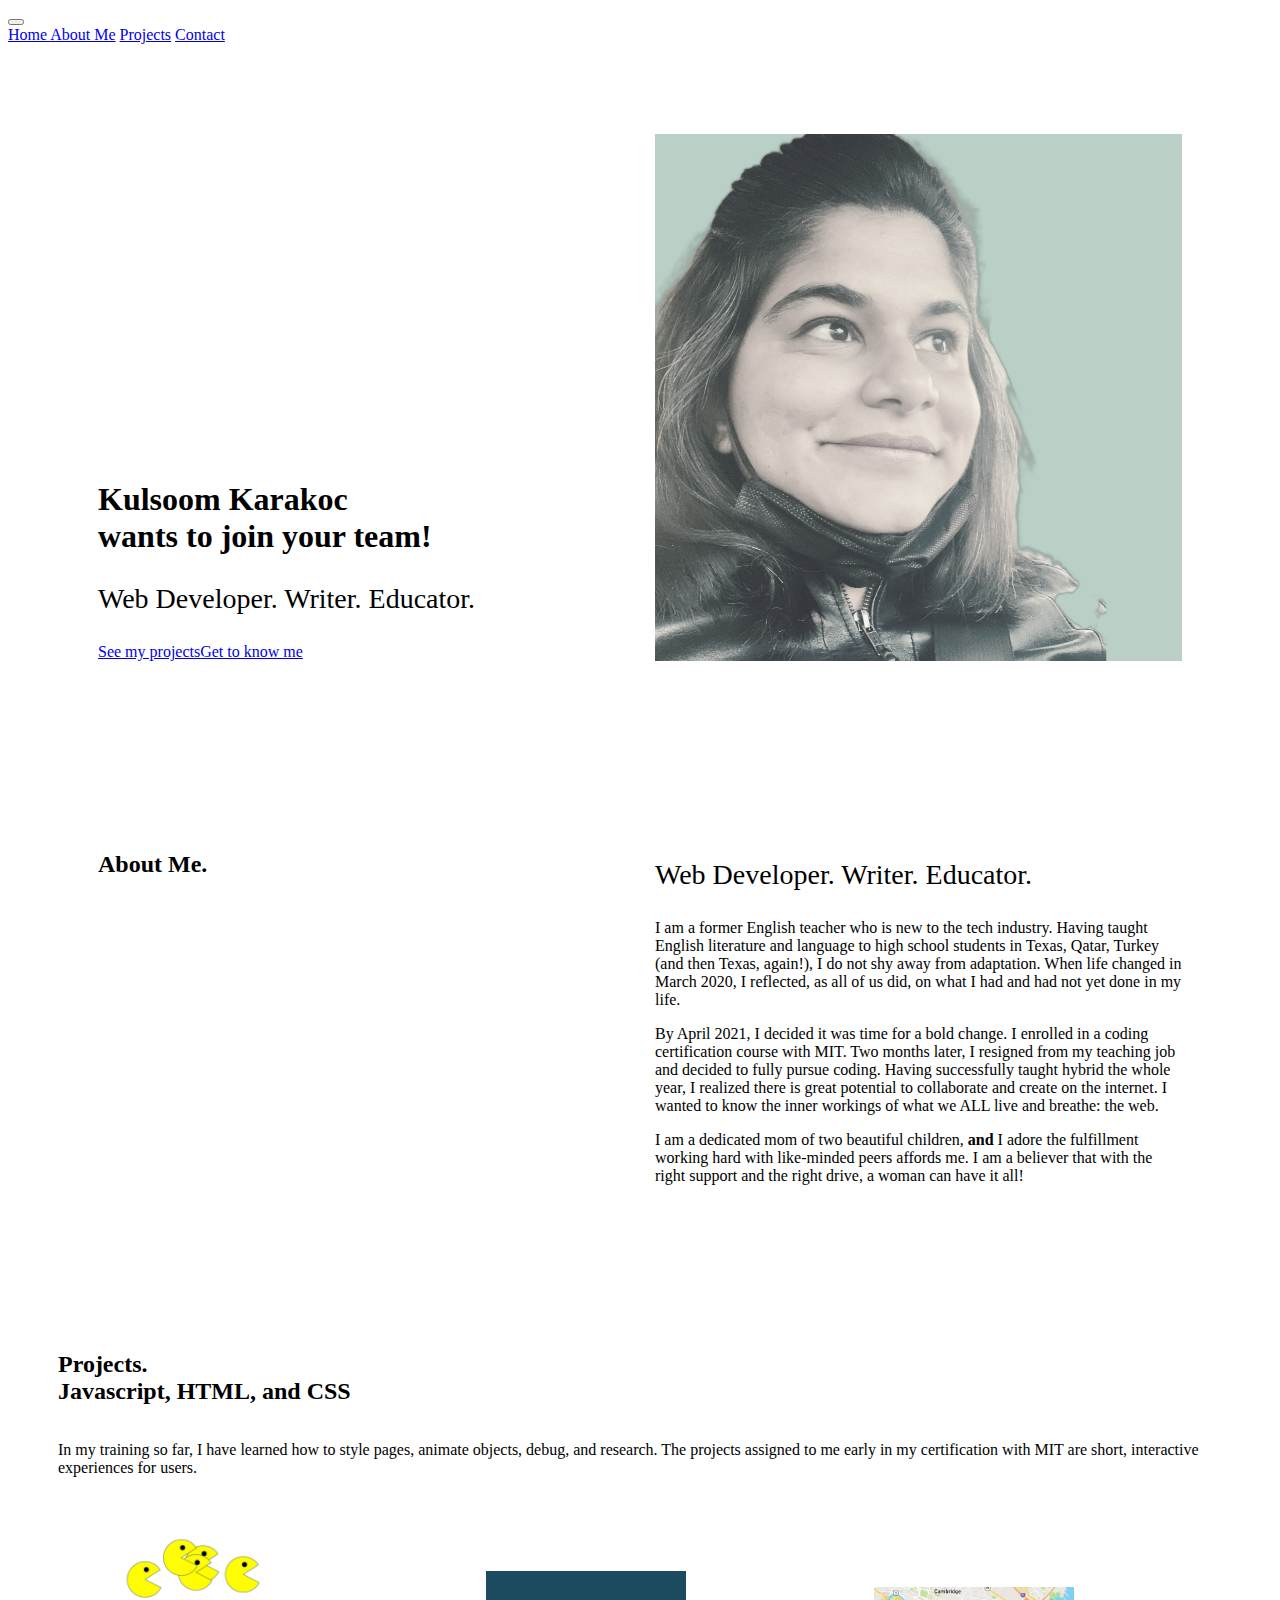
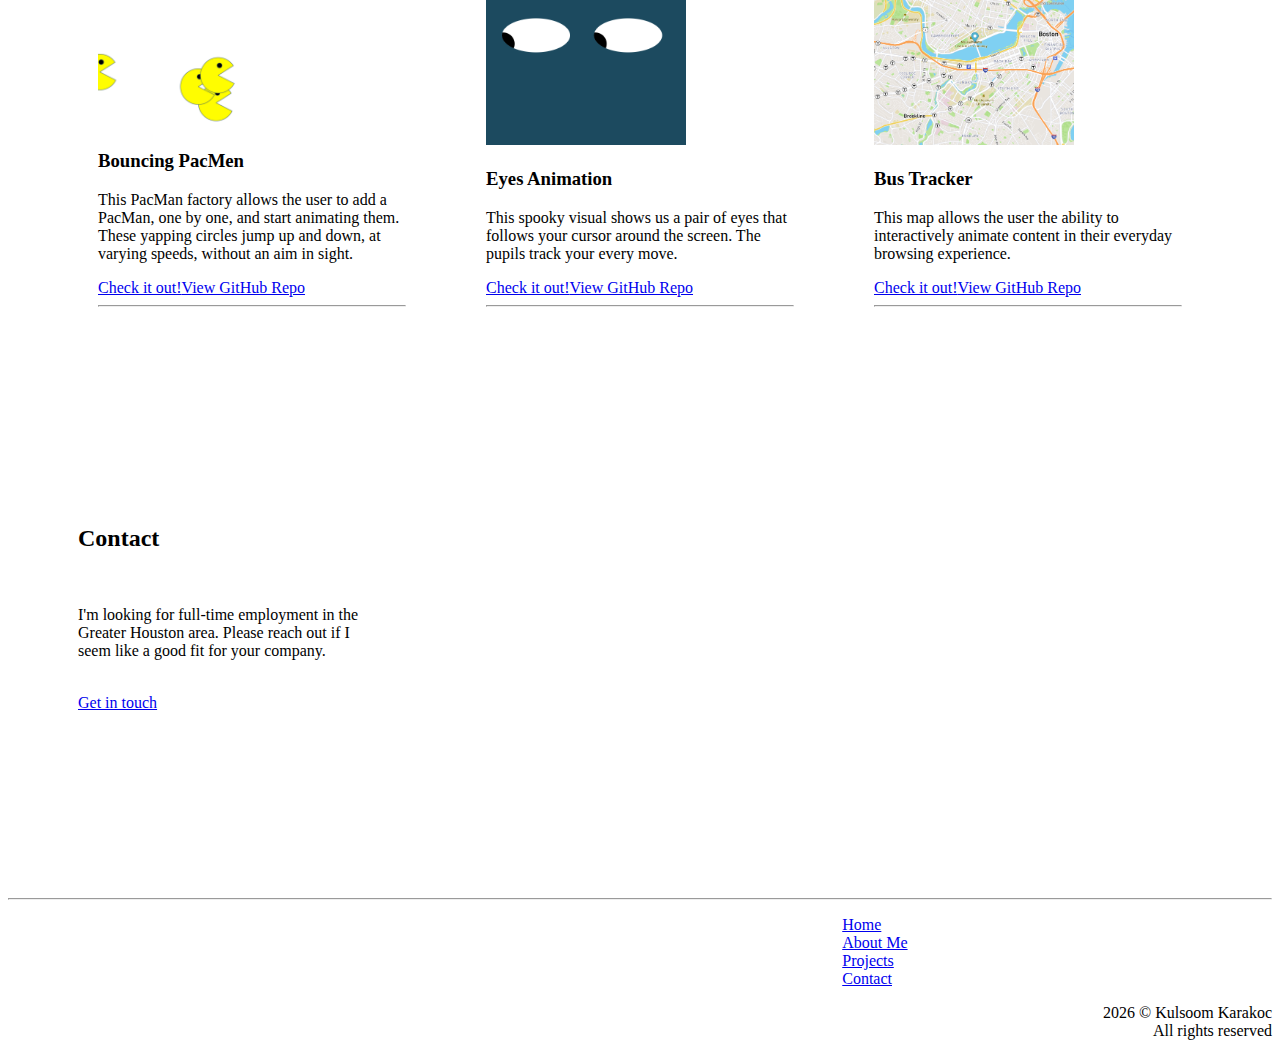
<file: index.html>
<!doctype html>
<html lang="en">
  <head>
    <!-- Required meta tags -->
    <meta charset="utf-8">
    <meta name="viewport" content="width=device-width, initial-scale=1">

    <title>Kulsoom Karakoc - Full Stack Developer</title>

    <!-- Bootstrap CSS -->
    <link href="https://cdn.jsdelivr.net/npm/bootstrap@5.1.0/dist/css/bootstrap.min.css" rel="stylesheet" integrity="sha384-KyZXEAg3QhqLMpG8r+8fhAXLRk2vvoC2f3B09zVXn8CA5QIVfZOJ3BCsw2P0p/We" crossorigin="anonymous">

    <!-- modified style sheet from j-->
    <link rel="stylesheet" href="index_layout.css">
  </head>




  <body>
    
   <!--NAVIGATION BAR-->
   <nav class="navbar navbar-expand-lg navbar-light bg-light">
    <a class="navbar-brand" href="#"</a>
    <button class="navbar-toggler" type="button" data-toggle="collapse" data-target="#navbarNavAltMarkup" aria-controls="navbarNavAltMarkup" aria-expanded="false" aria-label="Toggle navigation">
      <span class="navbar-toggler-icon"></span>
    </button>
    <div class="collapse navbar-collapse" id="navbarNavAltMarkup">
      <div class="navbar-nav navbar-right">
        <a class="nav-item nav-link active" href="kulykarakoc.github.io">Home <span class="sr-only"></span></a>
        <a class="nav-item nav-link" href="#about">About Me</a>
        <a class="nav-item nav-link" href="#projects">Projects</a>
        <a class="nav-item nav-link" href="#contact">Contact</a>
      </div>
    </div>
  </nav>

<!-- LANDING PAGE -->
  <div class="landing" id="home">

  <div class="landing-content">

 <h1>Kulsoom Karakoc<br> wants to join your team!</h1> 
                  <p style="font-size:1.75rem">Web Developer. Writer. Educator.</p>
                  <a href="#projects" class="btn btn-primary">See my projects</a><a href="about.html#story" class="btn btn-default">Get to know me</a>
              </div>

 <div class="landing-photo">
                  <img src="canva_filter_FB.png" style="float: right;" width = 100%/> 
              </div>

          </div>



<!--YOUTUBE-->
<div class="bio" id="about">

<div class="bio-youtube">
    <h2>About Me.</h2>

<div class="video-container">
<iframe width="560" height="315" src="https://www.youtube.com/embed/GL1ZJk4a3Iw" title="YouTube video player" frameborder="0" allow="accelerometer; autoplay; clipboard-write; encrypted-media; gyroscope; picture-in-picture" allowfullscreen></iframe>
</div>
</div>

<!-- BIO -->
    <div class="bio-about"> 

    <p style="font-size:1.75rem">Web Developer. Writer. Educator.</p> 
    <p>
     I am a former English teacher who is new to the tech industry. Having taught English literature and language to high school students in Texas, Qatar, Turkey (and then Texas, again!), I do not shy away from adaptation. When life changed in March 2020, I reflected, as all of us did, on what I had and had not yet done in my life. 
    </p>
    
    <p>By April 2021, I decided it was time for a bold change. I enrolled in a coding certification course with MIT. Two months later, I resigned from my teaching job and decided to fully pursue coding. Having successfully taught hybrid the whole year, I realized there is great potential to collaborate and create on the internet. I wanted to know the inner workings of what we ALL live and breathe: the web. 
    </p>
   
    <p> I am a dedicated mom of two beautiful children, <b>and</b> I adore the fulfillment working hard with like-minded peers affords me. I am a believer that with the right support and the right drive, a woman can have it all!
    </p> 

     </div>
</div>

<!--PROJECTS-->
<div class="projects" id="projects">
<h2>Projects. <br>
    Javascript, HTML, and CSS</h2>
<br>
<p>In my training so far, I have learned how to style pages, animate objects, debug, and research. The projects assigned to me early in my certification with MIT are short, interactive experiences for users.  </p>

<div class ="projects-one">
    <div class="image-container">
        <img src="pacmen.PNG" style="float: inherit;" width = 200px>
    </div>
      <h3>Bouncing PacMen</h3>
          <p class="project-description">This PacMan factory allows the user to add a PacMan, one by one, and start animating them. These yapping circles jump up and down, at varying speeds, without an aim in sight.</p>
              <a href="https://kulykarakoc.github.io/pacman/" class="btn btn-primary btn-sm" target="_blank">Check it out!</a><a href="https://github.com/kulykarakoc/pacman" class="btn btn-default btn-sm" target="_blank">View GitHub Repo</a>
            
            <hr>
</div>

<div class="projects-two">
    <div class="image-container">
        <img src="eyes.PNG" style="float: none;" width = 200px>
    </div>
     <h3>Eyes Animation</h3>
          <p class="project-description">This spooky visual shows us a pair of eyes that follows your cursor around the screen. The pupils track your every move. </p>
              <a href="https://kulykarakoc.github.io/eyes" class="btn btn-primary btn-sm" target="_blank">Check it out!</a><a href="https://github.com/kulykarakoc/eyes" class="btn btn-default btn-sm" target="_blank">View GitHub Repo</a>
                             <hr>

</div>

<div class="projects-three">
    <div class="image-container">
        <img src="bustracker.PNG" style="float: none;" width = 200px>
    </div>
     <h3>Bus Tracker</h3>
           <p class="project-description"> This map allows the user the ability to interactively animate content in their everyday browsing experience. </p>
               <a href="https://kulykarakoc.github.io/bustracker" class="btn btn-primary btn-sm" target="_blank">Check it out!</a><a href="https://github.com/kulykarakoc/bustracker" class="btn btn-default btn-sm" target="_blank">View GitHub Repo</a>
               <hr>
</div>

</div>


 <!-- CONTACT CARD -->
 <div class="contact" id="contact" style="margin-bottom: 10%;">

    <div class="card-container">
    
        <div class="card-content" style="width:300px;margin-top: 40px;padding:20px">

<h2>Contact</h2>
<br>
<p>I'm looking for full-time employment in the Greater Houston area. Please reach out if I seem like a good fit for your company. </p>
<br>
<a href="https://www.linkedin.com/in/kulsoom-karakoc-a8556610" class="btn btn-primary">Get in touch</a>
 </div>
</div>
</div>

<!-- FOOTER -->
             <div class="footer" style="padding-top: 0px">
              <hr>
          </div>
          <div class="footer" style="padding-left: 66%">
              <dl>
                  <dt class="footerli"><a class="footerlink" href="#home">Home</a></dt>
                  <dt class="footerli"><a class="footerlink" href="about.html">About Me</a></dt>
                  <dt class="footerli"><a class="footerlink" href="#projects">Projects</a></dt>
                  <dt class="footerli"><a class="footerlink" href="contact.html">Contact</a></dt>
              </dl>
          </div>           
          <div class="footer" style="padding-left: 70%">
              <ul>
                 <p id="footer-text" style="text-align: right;font-size:1rem"></p> 
              </ul>
          </div>

      </div>

<!--Javascript Stuff?-->
   <script>

                    const footer = () => document.getElementById('footer-text').innerHTML = `${new Date().getFullYear()} &copy; Kulsoom Karakoc <br>All rights reserved</p> `
                    footer();
        
                    function activeOff(id) {
                        let curr = document.getElementById(id);
                        if (curr.classList.contains('active')) {curr.classList.remove('active')};
                    }
        
                    function activeOn(id) {
                        let curr = document.getElementById(id);
                        if (curr.classList.contains('active') === false) {curr.classList.add('active')};
                    }
        
                    function isElementInViewport(el) {
                        const rect = el.getBoundingClientRect();
                        const height = window.innerHeight || document.documentElement.clientHeight;
                        return (rect.top < height / 3 && rect.bottom > 120)
                    }
        
                    function shouldChangeStatus(el) {
                        let navId = el.id + "-nav";
                        let isActive = document.getElementById(navId).classList.contains("active");
                        if (isActive && isElementInViewport(el) === false) { activeOff(navId); }
                        else if (isActive === false && isElementInViewport(el)) { activeOn(navId); }
                    }
        
                    function changeSize(id) {
        
                        let el = document.getElementById(id);
                        let isGrown = el.classList.contains("grown");
                        if (isGrown === true && isElementInViewport(el) === false) {
                            el.classList.remove("grown");
                            el.classList.add("shrunk");
                            el.style.transform = "scale(1.0)";
                            
                        };
                        if (isGrown === false && isElementInViewport(el) === true) {
                            el.classList.add("grown");
                            el.classList.remove("shrunk");
                            el.style.transform = "scale(1.15)";
                        }; 
                    }
        
                    const imgsToGrow = ['bio-img-1','github-img-1','codewars-img-1','projects-img-1','contact-img-1'];
        
                    window.addEventListener("scroll", () => {
                        shouldChangeStatus(document.getElementById('projects'));
                        shouldChangeStatus(document.getElementById('home'));
                        imgsToGrow.forEach(x=>changeSize(x));
                    });
        
                </script>
  </body>
  </html>
</file>
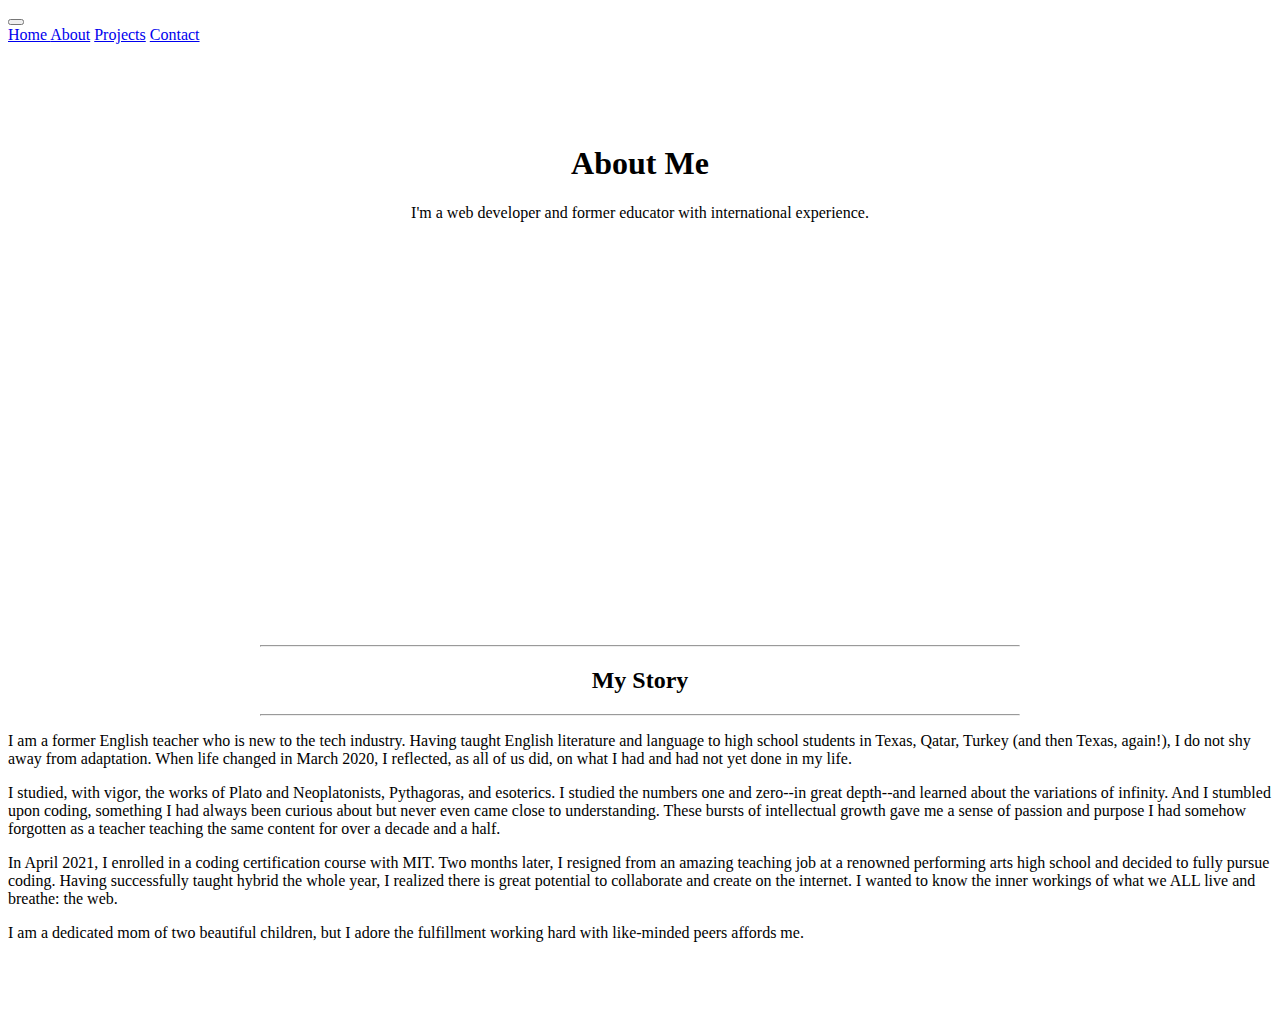
<file: about.html>
<!doctype html>
<html lang="en">
  <head>
    <!-- Required meta tags -->
    <meta charset="utf-8">
    <meta name="viewport" content="width=device-width, initial-scale=1">

    <!-- Bootstrap CSS -->
    <link href="https://cdn.jsdelivr.net/npm/bootstrap@5.1.0/dist/css/bootstrap.min.css" rel="stylesheet" integrity="sha384-KyZXEAg3QhqLMpG8r+8fhAXLRk2vvoC2f3B09zVXn8CA5QIVfZOJ3BCsw2P0p/We" crossorigin="anonymous">
    
    <!-- About style sheet -->
    <link rel="stylesheet" href="about_layout.css">
  </head>


  <body>
    
   <!--NAVIGATION BAR-->
   <nav class="navbar navbar-expand-lg navbar-light bg-light">
    <a class="navbar-brand" href="#"</a>
    <button class="navbar-toggler" type="button" data-toggle="collapse" data-target="#navbarNavAltMarkup" aria-controls="navbarNavAltMarkup" aria-expanded="false" aria-label="Toggle navigation">
      <span class="navbar-toggler-icon"></span>
    </button>
    <div class="collapse navbar-collapse" id="navbarNavAltMarkup">
      <div class="navbar-nav navbar-right">
        <a class="nav-item nav-link active" href="kulykarakoc.github.io">Home <span class="sr-only"></span></a>
        <a class="nav-item nav-link" href="#about">About</a>
        <a class="nav-item nav-link" href="kulykarakoc.github.io/projects">Projects</a>
        <a class="nav-item nav-link disabled" href="#contact">Contact</a>
      </div>
    </div>
  </nav>
    
 <!-- HEADER -->
 <div class="header">
</div>

<!-- TITLE -->
<div class="title">
    <h1 id="video">About Me</h1> 
    <p>I'm a web developer and former educator with international experience. 
    </p>
</div>


<!-- VIDEO -->
<div class="video" >
    <iframe width="560" height="315" src="https://www.youtube.com/embed/GL1ZJk4a3Iw" title="YouTube video player" frameborder="0" allow="accelerometer; autoplay; clipboard-write; encrypted-media; gyroscope; picture-in-picture" allowfullscreen></iframe>
</div>


<!-- ABOUT-CONTENT -->
<div class="about-content" id="story" style="margin:-60px 0px 0px 0px"></div>
<div class="about-content" >
    
    <span style="text-align:center;">
        <hr style="width:60%">
        <h2>My Story</h2>
        <hr style="width:60%;height:0;">
    </span>
    <p></p>
    <p>
        I am a former English teacher who is new to the tech industry. Having taught English literature and language to high school students in Texas, Qatar, Turkey (and then Texas, again!), I do not shy away from adaptation. When life changed in March 2020, I reflected, as all of us did, on what I had and had not yet done in my life. 
     </p>

     <p>
        I studied, with vigor, the works of Plato and Neoplatonists, Pythagoras, and esoterics. I studied the numbers one and zero--in great depth--and learned about the variations of infinity. And I stumbled upon coding, something I had always been curious about but never even came close to understanding. These bursts of intellectual growth gave me a sense of passion and purpose I had somehow forgotten as a teacher teaching the same content for over a decade and a half. 
     </p> 

    <p>
        In April 2021, I enrolled in a coding certification course with MIT. Two months later, I resigned from an amazing teaching job at a renowned performing arts high school and decided to fully pursue coding. Having successfully taught hybrid the whole year, I realized there is great potential to collaborate and create on the internet. I wanted to know the inner workings of what we ALL live and breathe: the web. 
     </p>

    <p>
        I am a dedicated mom of two beautiful children, but I adore the fulfillment working hard with like-minded peers affords me.
     </p>

</div>
</file>
<file: index_layout.css>
.wrapper {        
    grid-template-columns: auto auto auto;
    grid-template-areas:
        'header header'
        'landing landing'
        'bio bio bio'
        'projects projects'
        'projects projects'
        'projects projects'
        'projects projects'
        'contact contact contact'
        'footer footer footer';
    justify-self: center;
}

.header {
    grid-area: header;
    right: 0;
}

.landing {
    grid-area: landing;
    margin: 10px;
    align-items:flex-end;
    padding:40px;
    display:flex;
    flex-wrap:wrap;
}

.landing-content {
    width:350px;
    flex-grow:1;
    justify-content:last baseline; 
    padding:40px;
}

.landing-photo {
    width:400px;
    flex-grow:1;
    padding:40px;
}

.bio {
    grid-area: bio;
    margin: 10px;
    align-items:flex-end;
    padding:40px;
    display:flex;
    flex-wrap:wrap;
}
.bio-youtube {
    width:350px;
    flex-grow:1;
    justify-content:last baseline; 
    padding:40px;
}

.bio-about {
    width:400px;
    flex-grow:1;
    padding:40px;
}

.projects {
    grid-area: projects;
    margin: 10px;
    align-items:flex-end;
    padding:40px;
    display:flex;
    flex-wrap:wrap;
}

.projects-one {
    grid-area: projects;
    width:200px;
    flex-grow:1;
    padding:40px;
}

.projects-two {
    grid-area: projects;
    width:200px;
    flex-grow:1;
    padding:40px;
}

.projects-three {
    grid-area: projects;
    width:200px;
    flex-grow:1;
    padding:40px;
}
.contact {
    grid-area: contact;
    margin: 10px;
    align-items:flex-end;
    padding:40px;
    display:flex;
    flex-wrap:wrap;
}

.footer {
    grid-area: footer;
    left: 0;
}


.video-container {
    position: relative;
    padding-bottom: 56.25%;
    padding-top: 35px;
    height: 0;
    overflow: hidden;
}

.video-container iframe {
    position: absolute;
    top:0;
    left: 0;
    width: 100%;
    height: 100%;
}

.img-container {
    text-align: center;
    display: block;
  }
</file>
<file: about_layout.css>
.wrapper {       
    grid-template-columns: 100%;
    grid-template-areas:
        'header'
        'title'
        'video'
        'about-content'
        'contact'
        'footer';
}

.header {
    grid-area: 1 / 1 / span 1 / span 1;
    padding: 40px;
}

.title {
    grid-area: 2 / 1 / span 1 / span 1;
    text-align: center;
    padding: 0px 20%;
}

.video {
    grid-area: 3 / 1 / span 1 / span 1;
    padding: 20px;
    text-align: center;
}

.about-content {
    grid-area: 4 / 1 / span 1 / span 1;
    padding: 20px 0px 60px 0px;
}

.contact {
    grid-area: 5 / 1 / span 1 / span 1;
}

.footer {
    grid-area: 6 / 1 / span 1 / span 1;
}
</file>
